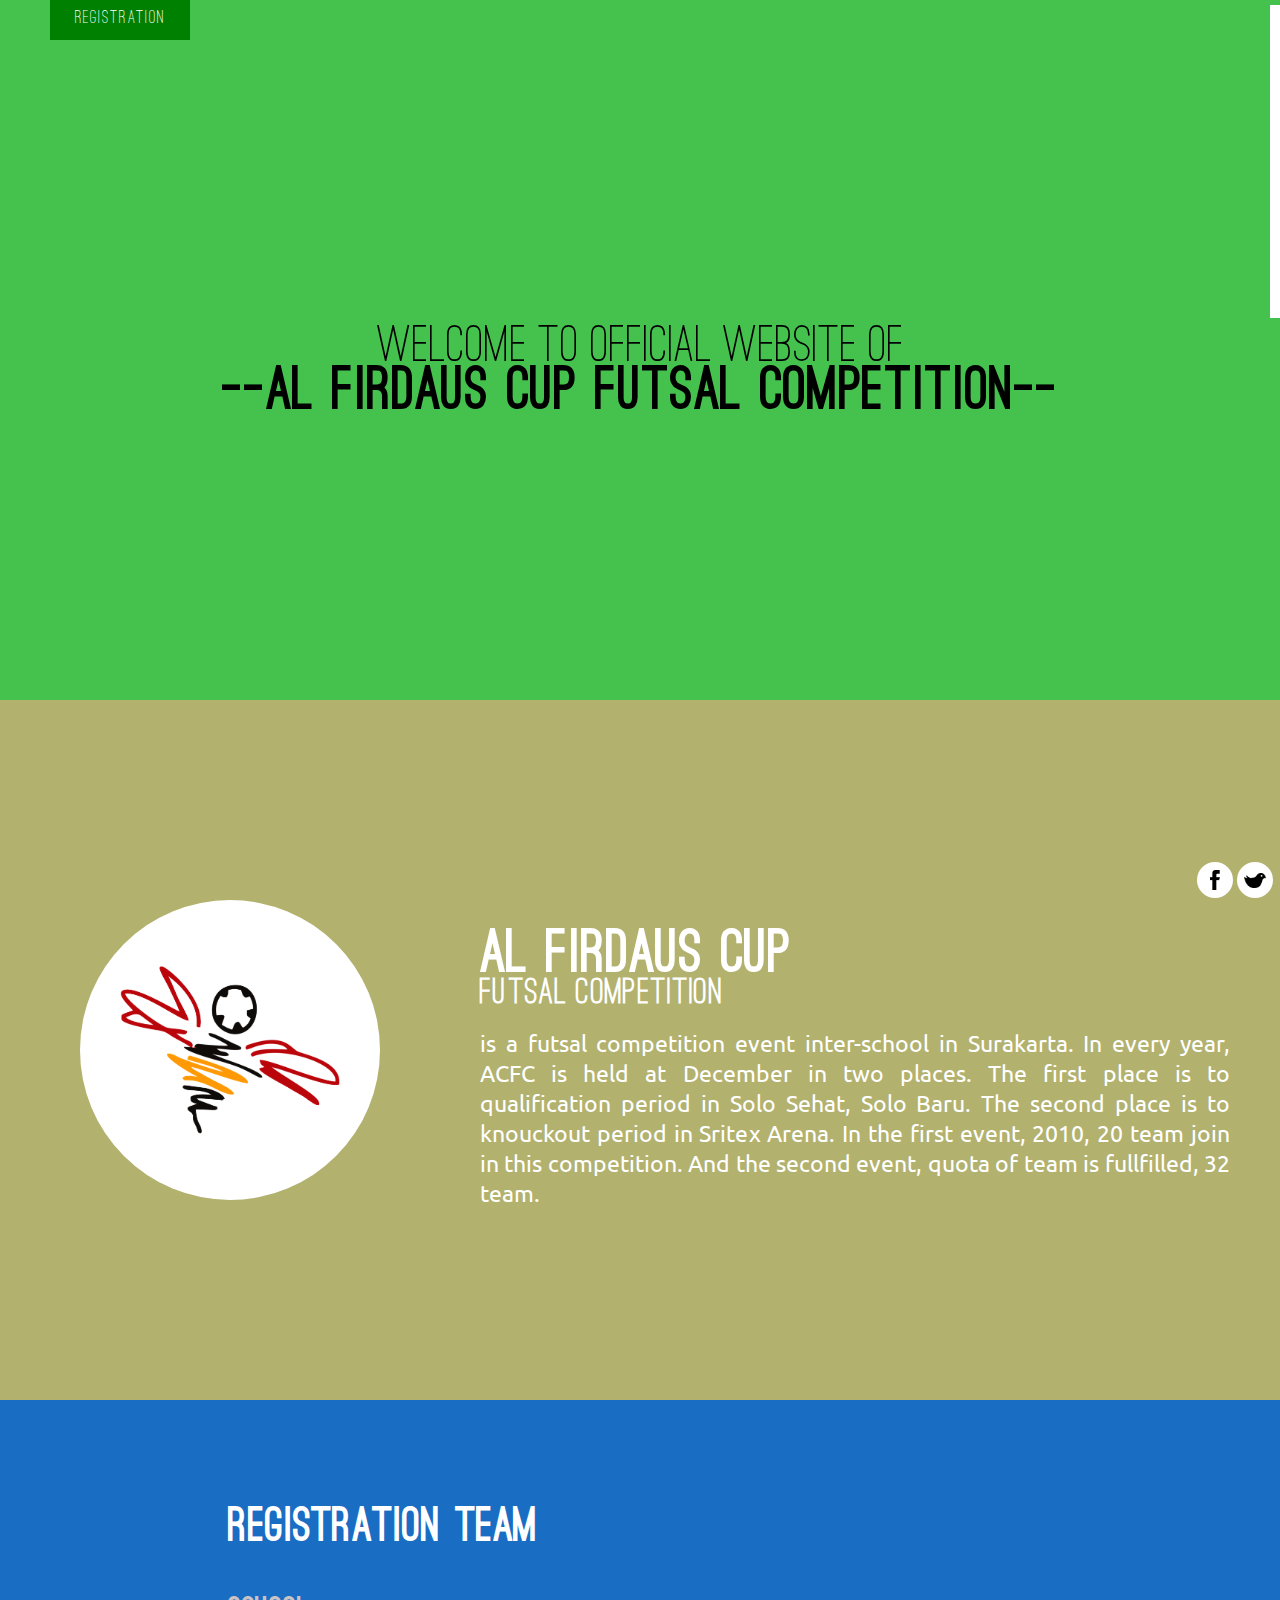
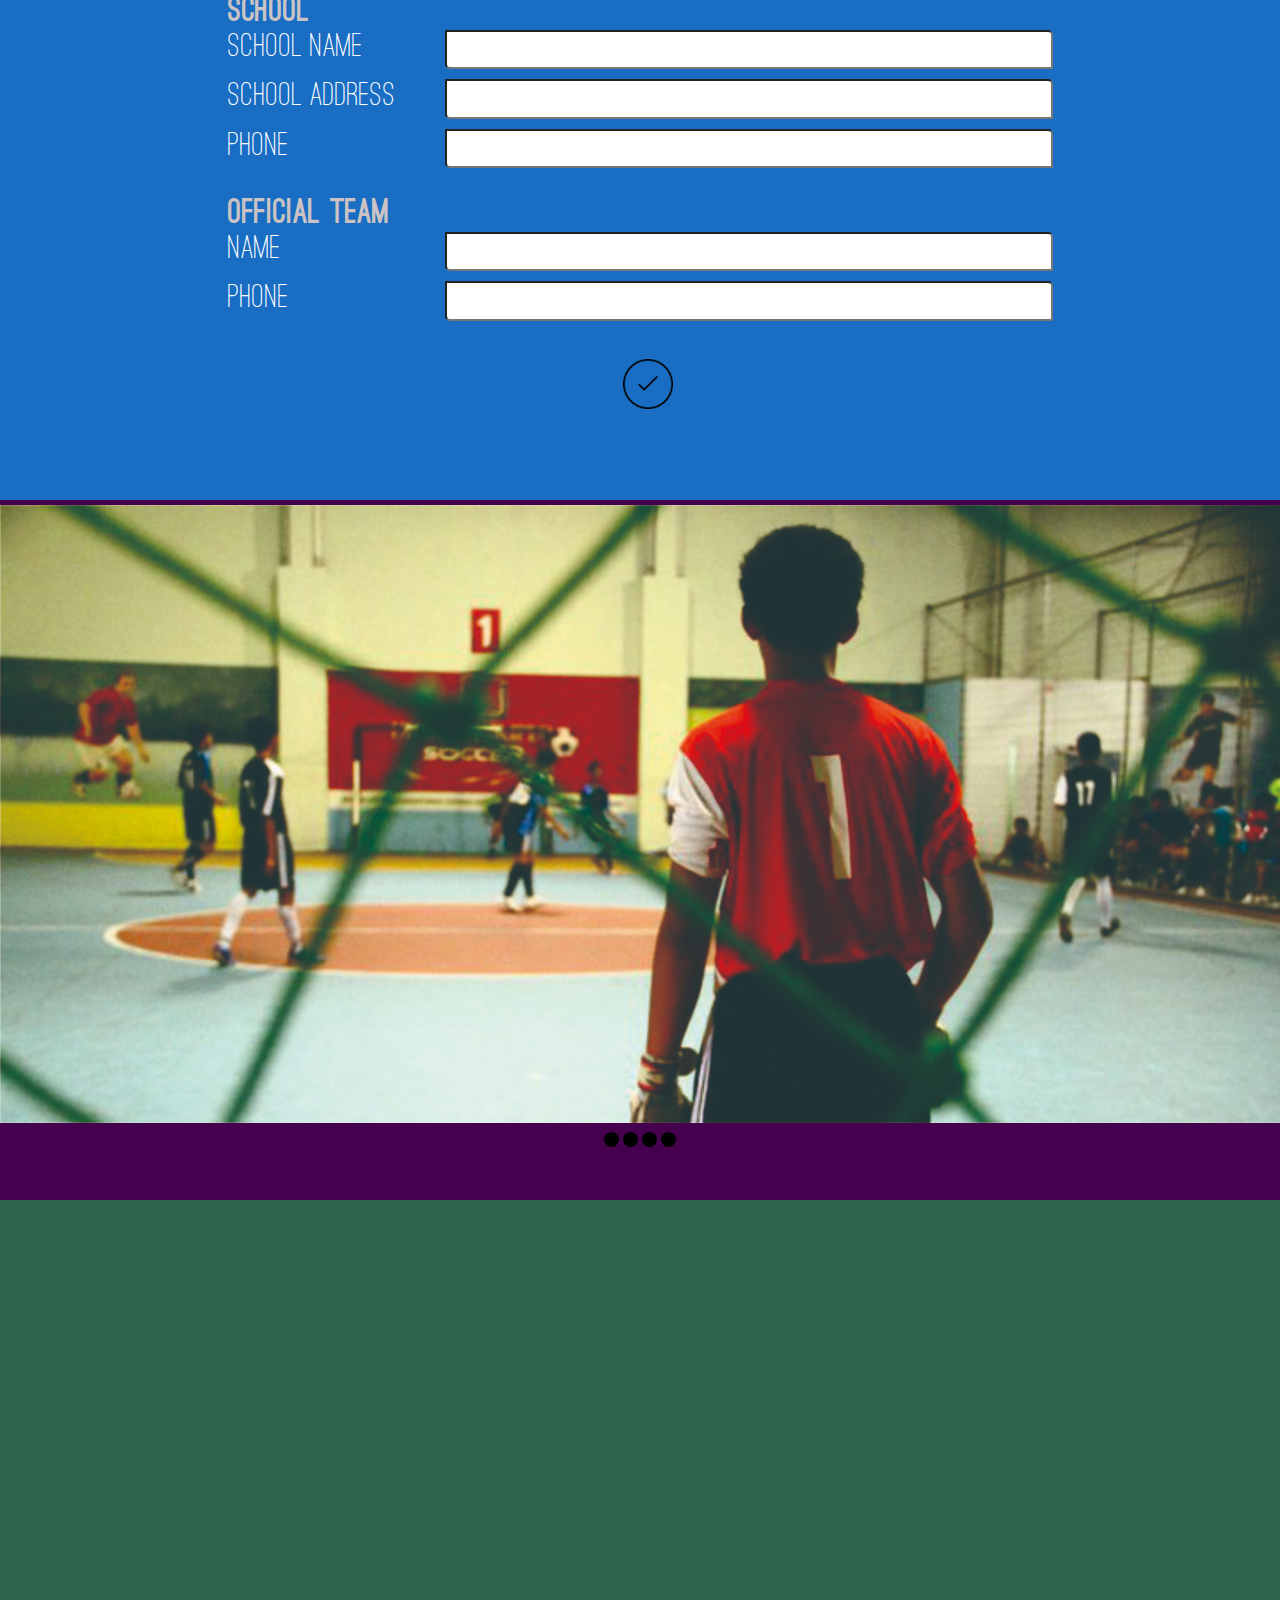
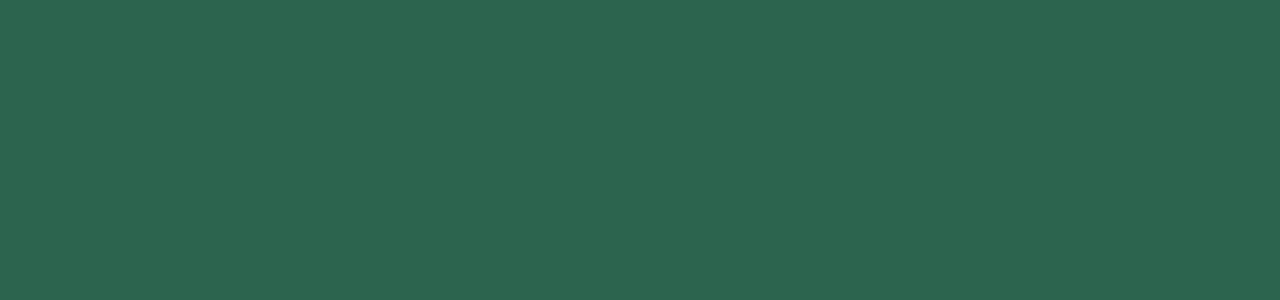
<file: Beranda.html>
<!DOCTYPE html>
<html>
<head>
    <link rel="stylesheet"  type="text/css" href="style.css" media="all"></link>
    <script src="jquery-1.11.1.min.js"></script>
    <script>
       $(document).ready(function(){
            
            $("#gambar2").hide();
            $("#gambar3").hide();
            $("#gambar4").hide();
            $("#satu").click(function(){
                $("#gambar1").fadeIn();
                $("#gambar2").hide();
                $("#gambar3").hide();
                $("#gambar4").hide();
                               
            });
            $("#dua").click(function(){
                $("#gambar2").fadeIn();
                $("#gambar1").hide();
                $("#gambar3").hide();
                $("#gambar4").hide();
                
            });
             $("#tiga").click(function(){
                $("#gambar3").fadeIn();
                $("#gambar2").hide();
                $("#gambar1").hide();
                $("#gambar4").hide();
               
            });
            $("#empat").click(function(){
                $("#gambar4").fadeIn();
                $("#gambar1").hide();
                $("#gambar3").hide();
                $("#gambar2").hide();
                
            }); 
            $(".home").click(function(){
               $("body").animate({top:'0px'},1000,"swing");
            });
            $(".about").click(function(){
               $("body").animate({top:'-700px'},1000,"swing");
            });
            $(".reg").click(function(){
               $("body").animate({top:'-1400px'},1000,"swing");
            });
            $(".album").click(function(){
               $("body").animate({top:'-2100px'},1000,"swing");
            });
            $(".crew").click(function(){
               $("body").animate({top:'-2800px'},1000,"swing");
            });
           
           
            $("#reg").click(function(){
               $("body").animate({top:'-1400px'},1000,"swing");
            });
           $("#submitted").hide();
           $("#submit").click(function(){
                $("#submitted").fadeIn(400);
            });
                      
       });
            
    </script>
</head>

<header>
    <div class="home"><img id="icon" src="real4.png"> </div>
    <div class="about"><img id="icon" src="logo_nav_09.png"></div>
    <div class="reg"><img id="icon" src="longtermm.png"> </div>
    <div class="album"><img id="icon" src="photo134.png"> </div>
    <div class="crew"><img id="icon" src="male18.png"> </div>
</header>

<body>
    <div class="beranda">
        <nav id="reg">registration</nav>
        <div class="pembuka">
            <div id="welcome">WELCOME TO OFFICIAL WEBSITE OF</div>
            <div id="acfc">--AL FIRDAUS CUP FUTSAL COMPETITION--</div>
        </div>
    </div>
    <div class="tentang">
        <div class="circle">
            <img id="logoacfc" src="logoacfc.png">   
        </div>
        <article class="artikel">
            <a>
                <h1 id="htentang">AL FIRDAUS CUP</h1>
                <h5>FUTSAL COMPETITION</h5>
            </a>
            <p>is a futsal competition event inter-school in Surakarta. 
In every year, ACFC is held at December in two places.
The first place is to qualification period in Solo Sehat, 
Solo Baru. The second place is to knouckout period in 
Sritex Arena. In the first event, 2010, 20 team join in this 
competition. And the second event, quota of team is 
fullfilled, 32 team. 
            </p>
        </article>
    </div>
    <div class="daftar">
        
        <div><form action="pendaftaran.php" method="POST">
            <a id="sub" style="font-size:35pt;color:white">REGISTRATION TEAM</a><br><br><br>
            <a id="sub">SCHOOL<br></a>
                <div><a>SCHOOL NAME</a></div>
                    <input id="schoolname" name="nama_sekolah" type="text" class="inputan"></input><br>
                <div><a>SCHOOL ADDRESS</a></div>
                    <input id="schooladdress" name="alamat_sekolah" type="text" class="inputan"></input><br>
                <div><a>PHONE</a></div>
                    <input id="phone" name="telepon_sekolah" type="text" class="inputan"></input><br><br>
            <a id="sub">OFFICIAL TEAM<br></a>
                <div><a>NAME</a></div>
                    <input id="officialname" name="nama_official" type="text" class="inputan"></input><br>
                <div><a>PHONE</a></div>
                    <input id="teamphone" name="hp_official" type="text" class="inputan"></input><br><br>
            <div style="text-align:center;width:100%;vertical-align:middle">
                <button type="submit" name="kirim" id="submitting">
                <img src="approve9.png" id="submit"><a id="submitted">SUBMITTED</a></button>
            </div></form>
        </div>
        
    </div>
    <div class="foto">
        <div class="slide">
        <a id="gambar1"> <img src="gambar1.jpg"></img></a>
        <a id="gambar2"> <img src="gambar2.jpg"></img></a>
        <a id="gambar3"> <img src="gambar3.jpg"></img></a>
        <a id="gambar4"> <img src="gambar4.jpg"></img></a>
        </div>

        <div class="navi" style="text-align:center">
        <button class="klik2" id="satu"></button>
        <button class="klik2" id="dua"></button>
        <button class="klik2" id="tiga"></button>
        <button class="klik2" id="empat"></button>
        </div>
    </div>
    
    <div class="panitia"></div>    
</body>

<footer>
    <div id="fb"><img id="fb2" src="facebook12.png"></div>
    <div id="twitter"><img id="twitter2" src="tweet.png"></div>
</footer>

</html>
</file>
<file: style.css>
html{
    width: 100%;
    height: 100%;
    transition: all 500ms ease;
    overflow: hidden;
    
}
@font-face {
    font-family: Ubuntu;
    src: url(Ubuntu-Regular.ttf);
}
@font-face {
    font-family: Ostrich;
    src: url(ostrich-regular.ttf);
}
@font-face {
    font-family: Ostrich-Black;
    src: url(ostrich-black.ttf);
}

header{
    position: fixed;
    right: -40px;
    top: 5px;
    padding-top: 38px;
    padding-bottom: 15px;
    width: 50px;
    height: 260px;
    background-color: white;
    text-align: center;
    transition: all 500ms ease;
}
header:hover{
    right: -1px;
    transition: all 500ms ease;
}
#icon{
    width: 30px;
    height: 30px;
    padding-top: 8px;
}
header div{
    width: 100%;
    height: 18%;
    align-self: center;
    cursor: pointer;
    transition:  all 300ms ease;
}
header div:hover{
    background-color: grey;
    transition: all 300ms ease;
}



body{
    margin-top: 0px;
    margin-left: 0px;
    width: 100%;
    height: 100%;
    top: 0px;
    background-color: transparent;
    align-content: flex-start;
    flex-direction:column; 
    position: relative;
}
.beranda{
    width: 100%;
    height: 700px;
    background-color: rgba(69,194,78,1);
    left:0px;
    align-content: center;
    display: flex;
    flex-direction: column;
}
#reg{
    width: 120px;
    height: 20px;
    padding: 10px;
    font-family: Ostrich;
    font-size:14pt;
    color: white;
    letter-spacing: 1pt;
    background-color: green;
    display: inline-block;
    text-align: center;
    margin-left: 50px;
    cursor: pointer;
    transition:  all 300ms ease;
    
}
#reg:hover{
    background-color: rgba(0,0,0,0.1);
    transition:  all 300ms ease;
}
.pembuka{
    margin: auto;
}
#welcome{
    width: 100%;
    font-family: Ostrich;
    font-size: 40pt;
    text-align: center;
    
    
}
#acfc{
    font-family: Ostrich-Black;
    font-size: 45pt;
    width: 100%;
    height: 100%;
    text-align: center;
   
    
}
.tentang{
    width: 100%;
    height: 700px;
    background-color: rgba(178,177,110,1);
    left:0px;
    align-items: center;
    display:flex;
    flex-direction:row;
    align-content: center;
}
.circle{
    width: 300px;
    height: 300px;
    background-color: white;
    margin-left: 80px;
    border-radius: 150px;
    display:flex;
    flex-direction:row;
    align-content: center;
}
#logoacfc{
    width: 220px;
    height: 220px;
    margin:auto;
}
    
.daftar{
    width: 100%;
    height: 700px;
    background-color: rgba(25,109,195,1);
    display:flex;
    flex-direction:row;
    align-content: center;
}
.daftar div{
    font-family: Ostrich;
    font-size: 25pt;
    background-color: transparent;
    margin: auto;
    object-position: right; 
}
#sub{
    font-family: Ostrich-Black;
    color: rgba(203,195,195,1);
}
.daftar div div{
    display: inline-block;
    width: 200px;
    height: 25pt;
    margin-bottom: 5px;
    margin-top: 5px;
    margin-right: 10px;
    background-color: transparent;
    vertical-align: middle;
    color: white;
    
}
.inputan{
    margin-bottom: 5px;
    margin-top: 5px;
    height: 25pt;
    width: 600px;
    font-family: Ubuntu;
    letter-spacing: 0pt;
    font-size: 18pt;
    vertical-align: middle;
    border-bottom-left-radius: 5px;
    border-top-right-radius: 5px;
}
#submit{
    height: 50px;
    width: 50px;
    transition: ease 300ms;
    cursor: pointer;
}
#submitting{
    background-color:transparent;
    color:transparent;
    width:50px;
    height:50px;
    border-color: transparent;
    cursor: pointer;
    transition: ease 300ms;
}
#submitting:hover{
    height: 57px;
    width: 57px;
    transition: ease 300ms;
}

#submitted{
    display:flex;
    flex-direction: column;
    font-size:12pt;
    margin: auto;
    margin-left: 4px;
    letter-spacing: 1.5pt;
    align-self: center;
}
.artikel{
    width: 750px;
    height: 500px;
    margin: auto;
    margin-left: 100px;
    margin-top: 227px;
    
    color: white;
}
.artikel a{
    text-align: left;
    font-family: Ostrich;
    font-size:33pt;
    letter-spacing: 1pt;
    
}
h1,h2,h3,h4,h5{
    margin: 0px;;
}
#htentang{
    letter-spacing: 0pt;
    font-family: Ostrich-Black;
    font-size: 45pt;
    
}
.artikel p{
    font-family: Ubuntu;
    font-size: 17pt;
    text-align:justify;
}
    
    
.foto{
    width: 100%;
    height: 700px;
    margin: auto;
    background-color: rgba(69,1,78,1);
    
    align-content: center;
    display: flex;
    flex-direction: column;
}



.slide{
    text-align: center;
    margin: auto;
    margin-bottom: 0px;
    transition: ease 6s;
}
#gambar1 img, #gambar2 img{
    width: 100%;
}
.navi{
    padding: 0px;
    margin: auto;
    margin-top: 5px;
    margin-bottom: 50px;
    
}

.klik2:hover{
    background-color: gray;
}
.klik{
    background-color: white;
    
}
.klik2{
    background-color: black;
    outline: none;
    border: none;
    cursor:pointer;
    width: 15px;
    height: 15px;
    border-radius: 40px;
    

}
.klik2:focus{
    background-color: white;
    transition: all ease 20ms;
}



.panitia{
    width: 100%;
    height: 700px;
    background-color: rgba(44,100,78,1);
    left:0px;
    align-items: center;
}
footer{
    display: flex;
    flex-direction: row;
    right: 5px;
    bottom: 0px;
    width: 80px;
    height: 40px;
    position: fixed;
    background-color: transparent;
}
#twitter,#fb{
    margin: auto;
    width: 36px;
    height: 36px;
    border-radius: 18px;
    background-color: white;
    display: flex;
    flex-direction: row;
    transition: ease 300ms;
    cursor: pointer;
}
#twitter2{
    margin: auto;
    height: 15px;
       
}
#fb2{
    margin: auto;
    height: 20px;
}
#twitter:hover{
    background-color: transparent;
    transition: ease 300ms;
}
#fb:hover{
    background-color: transparent;
    transition: ease 300ms;
}
</file>
